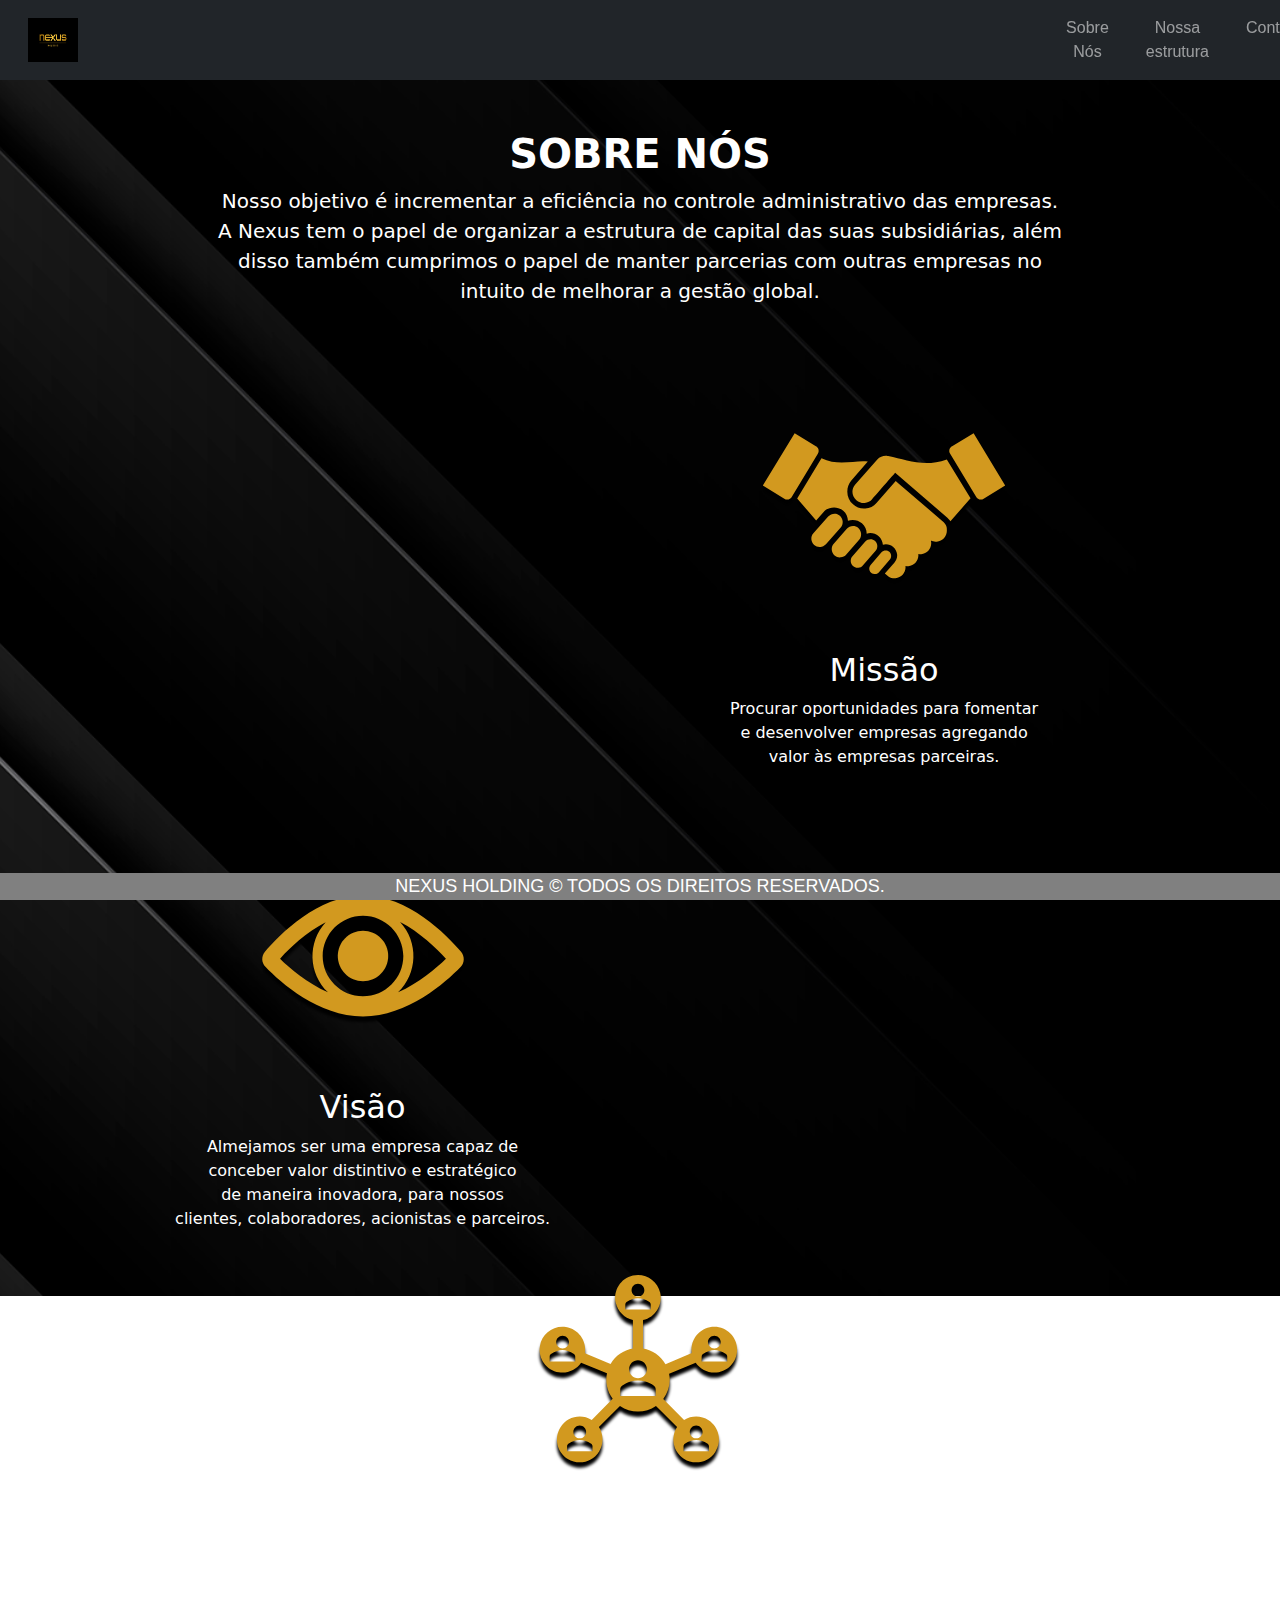
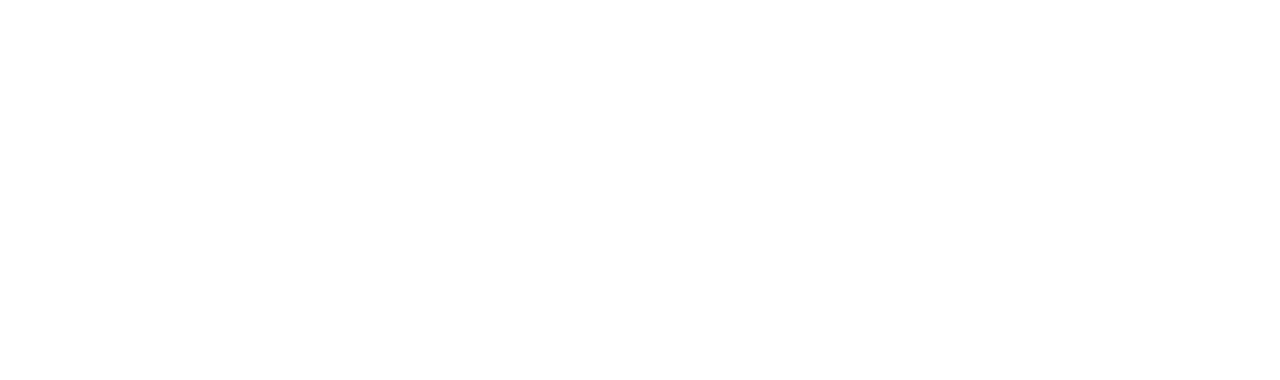
<file: index.html>
<!DOCTYPE html>
<html lang="en">
<head>
    <meta charset="UTF-8">
    <link rel="shortcut icon" type="imagex/png" href="./css/Logo.png">
    <meta name="viewport" content="width=device-width, initial-scale=1.0">
    <title>Nexus Holding</title>
    <link rel="stylesheet" href="css/bootstrap-grid.css">
    <link rel="stylesheet" href="css/bootstrap-grid.css.map">
    <link rel="stylesheet" href="css/bootstrap-grid.min.css">
    <link rel="stylesheet" href="css/bootstrap-grid.min.css.map">
    <link rel="stylesheet" href="css/bootstrap-grid.rtl.css">
    <link rel="stylesheet" href="css/bootstrap-grid.rtl.css.map">
    <link rel="stylesheet" href="css/bootstrap-grid.rtl.min.css">
    <link rel="stylesheet" href="css/bootstrap-grid.rtl.min.css.map">
    <link rel="stylesheet" href="css/bootstrap-reboot.css">
    <link rel="stylesheet" href="css/bootstrap-reboot.css.map">
    <link rel="stylesheet" href="css/bootstrap-reboot.min.css">
    <link rel="stylesheet" href="css/bootstrap-reboot.min.css.map">
    <link rel="stylesheet" href="css/bootstrap-reboot.rtl.css">
    <link rel="stylesheet" href="css/bootstrap-reboot.rtl.css.map">
    <link rel="stylesheet" href="css/bootstrap-reboot.rtl.min.css">
    <link rel="stylesheet" href="css/bootstrap-reboot.rtl.min.css.map">
    <link rel="stylesheet" href="css/bootstrap-reboot.rtl.min.css">
    <link rel="stylesheet" href="css/bootstrap-utilities.css">
    <link rel="stylesheet" href="css/bootstrap-utilities.css.map">
    <link rel="stylesheet" href="css/bootstrap-utilities.rtl.css">
    <link rel="stylesheet" href="css/bootstrap-utilities.rtl.css.map">
    <link rel="stylesheet" href="css/bootstrap.rtl.min.css">
    <link rel="stylesheet" href="css/bootstrap.rtl.min.css.map">
    <link rel="stylesheet" href="css/style.css">
</head>
<body>
  <!--Cabeçalho-->
  <header>
    <nav class="navbar navbar-expand-lg navbar-dark bg-dark">
      <div class="container">
        <a class="navbar-brand" href="index.html">
          <img src="css/Logo.png" alt="Logo_Nexus" width="50" height="44">
        </a>
      </div>
      <div class="container-fluid">
        <button class="navbar-toggler" type="button" data-bs-toggle="collapse" data-bs-target="#navbarNavDropdown" aria-controls="navbarNavDropdown" aria-expanded="false" aria-label="Toggle navigation">
          <span class="navbar-toggler-icon"></span>
        </button>
        <div class="collapse navbar-collapse" id="navbarNavDropdown">
          <ul class="navbar-nav">
            <li class="nav-item">
              <a class="nav-link" href="index.html">Sobre Nós</a>
            </li>
            <li class="nav-item">
              <a class="nav-link" href="NossaEstrutura.html">Nossa estrutura</a>
            </li>
            <li class="nav-item">
              <a class="nav-link" href="Contato.html">Contato</a>
            </li>
          </ul>
        </div>
      </div>
    </nav>
  </header>   
  <main>
    <!--Sobre Nós-->
    <div class="SobreNos">
      <div>
        <h1 class="Titulo1">SOBRE NÓS</h1>
        <p class="Paragrafo1">Nosso objetivo é incrementar a eficiência no controle administrativo das empresas. <br/>A Nexus tem o papel de organizar a estrutura de capital das suas subsidiárias, além <br/>disso também cumprimos o papel de manter parcerias com outras empresas no <br/>intuito de melhorar a gestão global.</p>
      </div>

      <!--Missão e Visão-->
      <div>
        <div class="abaM">  
          <img class="imgMissao" src="./imagem/missao.svg">
          <h2 class="Missao">
            Missão
          </h2>
          <p class="Missao">Procurar oportunidades para fomentar<br/> e desenvolver empresas agregando<br/> valor às empresas parceiras.
          </p>
        </div>  
        <div class="abaV">
          <img class="imgVisao" src="./imagem/visao.svg">
          <h2 class="Visao">
            Visão
          </h2>
          <p class="Visaop">
            Almejamos ser uma empresa capaz de<br/> conceber valor  distintivo e estratégico<br/> de maneira inovadora, para nossos<br/> clientes, colaboradores, acionistas e parceiros.
          </p>
        </div>
      </div>

      <!--Valores-->
      <div class="abaValores">
        <img src="./imagem/Valores.svg">
        <h2>
          Valores
        </h2>
        <p class="pValores1"><span>TRABALHO EM EQUIPE:</span><br/> valorizamos o trabalho em equipe<br/> destacando as competências individuais<br/> para potencializar forças e criar valores<br/> às empresas associadas.
        </p>
        <p class="pValores2"><span>COMPROMISSO NA BUSCA DE EXCELÊNCIA:</span><br/> Buscamos sempre as melhores soluções<br/> em nosso trabalho e sabemos que sua<br/> qualidade se mede por seus resultados.
        </p>
        <p class="pValores3"><span>ÉTICA NOS RELACIONAMENTOS:</span><br/> Ela é a base do relacionamento com<br/> nosso público e clientes para<br/> a sustentabilidade do negócio.
        </p>
      </div>
    </div>
    <br/>
  </main>
  <!--Rodapé-->
  <footer class="rodape">
    <div>
      NEXUS HOLDING © TODOS OS DIREITOS RESERVADOS.
    </div>
  </footer>
</body>
</html>
</file>
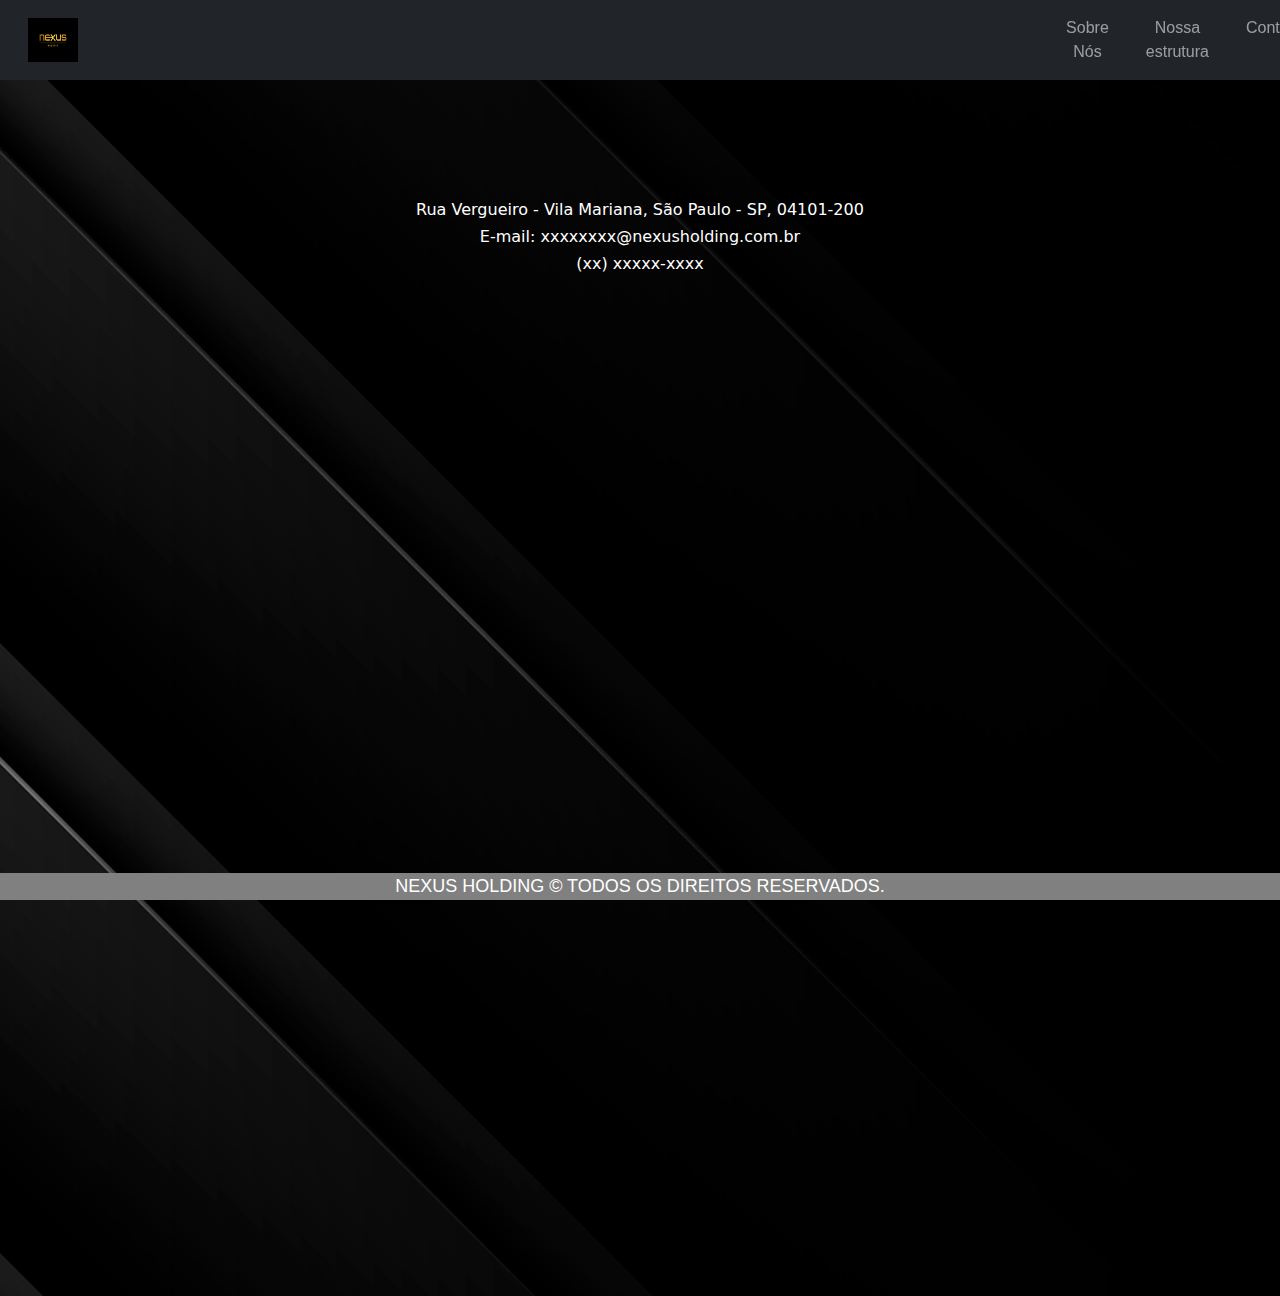
<file: Contato.html>
<!DOCTYPE html>
<html lang="en">
<head>
    <meta charset="UTF-8">
    <link rel="shortcut icon" type="imagex/png" href="./css/Logo.png">
    <meta name="viewport" content="width=device-width, initial-scale=1.0">
    <title>Nexus Holding - Contato</title>
    <link rel="stylesheet" href="css/bootstrap-grid.css">
    <link rel="stylesheet" href="css/bootstrap-grid.css.map">
    <link rel="stylesheet" href="css/bootstrap-grid.min.css">
    <link rel="stylesheet" href="css/bootstrap-grid.min.css.map">
    <link rel="stylesheet" href="css/bootstrap-grid.rtl.css">
    <link rel="stylesheet" href="css/bootstrap-grid.rtl.css.map">
    <link rel="stylesheet" href="css/bootstrap-grid.rtl.min.css">
    <link rel="stylesheet" href="css/bootstrap-grid.rtl.min.css.map">
    <link rel="stylesheet" href="css/bootstrap-reboot.css">
    <link rel="stylesheet" href="css/bootstrap-reboot.css.map">
    <link rel="stylesheet" href="css/bootstrap-reboot.min.css">
    <link rel="stylesheet" href="css/bootstrap-reboot.min.css.map">
    <link rel="stylesheet" href="css/bootstrap-reboot.rtl.css">
    <link rel="stylesheet" href="css/bootstrap-reboot.rtl.css.map">
    <link rel="stylesheet" href="css/bootstrap-reboot.rtl.min.css">
    <link rel="stylesheet" href="css/bootstrap-reboot.rtl.min.css.map">
    <link rel="stylesheet" href="css/bootstrap-reboot.rtl.min.css">
    <link rel="stylesheet" href="css/bootstrap-utilities.css">
    <link rel="stylesheet" href="css/bootstrap-utilities.css.map">
    <link rel="stylesheet" href="css/bootstrap-utilities.rtl.css">
    <link rel="stylesheet" href="css/bootstrap-utilities.rtl.css.map">
    <link rel="stylesheet" href="css/bootstrap.rtl.min.css">
    <link rel="stylesheet" href="css/bootstrap.rtl.min.css.map">
    <link rel="stylesheet" href="css/style.css">
</head>

<body>
  <!--Cabeçalho-->
  <header>
    <nav class="navbar navbar-expand-lg navbar-dark bg-dark">
      <div class="container">
        <a class="navbar-brand" href="index.html">
          <img src="css/Logo.png" alt="Logo_Nexus" width="50" height="44">
        </a>
      </div>
      <div class="container-fluid">
        <button class="navbar-toggler" type="button" data-bs-toggle="collapse" data-bs-target="#navbarNavDropdown" aria-controls="navbarNavDropdown" aria-expanded="false" aria-label="Toggle navigation">
          <span class="navbar-toggler-icon"></span>
        </button>
        <div class="collapse navbar-collapse" id="navbarNavDropdown">
          <ul class="navbar-nav">
            <li class="nav-item">
                <a class="nav-link" href="index.html">Sobre Nós</a>
            </li>
            <li class="nav-item">
                <a class="nav-link" href="NossaEstrutura.html">Nossa estrutura</a>
              </li>
            <li class="nav-item">
              <a class="nav-link" href="Contato.html">Contato</a>
            </li>
          </ul>
        </div>
      </div>
    </nav>
  </header>  
<main>
    <!--Contatos-->
    <div class="Contato">
        <h6>Rua Vergueiro - Vila Mariana, São Paulo - SP, 04101-200</h6>
        <h6>E-mail: xxxxxxxx@nexusholding.com.br</h6>
        <h6>(xx) xxxxx-xxxx</h6>
        <iframe src="https://www.google.com/maps/embed?pb=!1m18!1m12!1m3!1d3656.5936883977015!2d-46.636876400000006!3d-23.583032!2m3!1f0!2f0!3f0!3m2!1i1024!2i768!4f13.1!3m3!1m2!1s0x94ce5986b28d8d95%3A0x5511d27f8b30473f!2sRua%20Vergueiro%2C%202449%20-%20Vila%20Mariana%2C%20S%C3%A3o%20Paulo%20-%20SP%2C%2004101-200!5e0!3m2!1spt-BR!2sbr!4v1700831423922!5m2!1spt-BR!2sbr" width="600" height="450" style="border:0;" allowfullscreen="" loading="lazy" referrerpolicy="no-referrer-when-downgrade"></iframe>
    </div>
</main>
<!--Rodapé-->
  <footer class="rodape">
    <div>
      NEXUS HOLDING © TODOS OS DIREITOS RESERVADOS.
    </div>
  </footer>
</body>
</html>
</file>
<file: css/style.css>
*{
    margin: 0;
    padding: 0;
    box-sizing: border-box;
}
body, html{
    height: 120%;
    background-image: url("/b.png");
    background-position: center;
    background-repeat: no-repeat;
    background-size: cover;
    color: white; 
}

header{
    background-color: gray;
    text-align: center;
    font-family: Arial, Helvetica, sans-serif;
    color: white;
    top: 0;
    position: fixed;
    width: 100%;
}
.container-fluid{
    padding-left: 50%;
}
.collapse navbar-collapse{
    text-decoration: none;
    text-align: center;
}
.nav-item{
    padding-right: 10%;
}

.SobreNos{
    align-items: center;
    text-align: center;
    padding: 130px;
}

.Titulo1{
    font-weight: bold;
}

.Paragrafo1{
    font-size: 20px;
    align-items: center;
    text-align: center;
}

.abaM{
    align-items: center;
    text-align: center;
    float: left;
    padding-top: 50px;
    padding-left: 600px;
}

.abaV{
    align-items: center;
    text-align: center;
    float: right;
    padding-top: 50px;
    padding-right: 600px;
}

.abaValores{
    padding-top: 500px;
}

.pValores1{
    padding-top: 100px;
    float: left;
    padding-left: 635px;
}


.pValores2{
    padding-top: 100px;
    float: left;
    padding-left: 100px;
}


.pValores3{
    padding-top: 100px;
    float: left;
    padding-left: 100px;
}
.video{
    align-items: center;
    text-align: center;
    align-content: center;
    padding-top: 100px;
    padding-bottom: 100px;
    top: 0;
    left: 0;
    width: 100%;
    height: 100%;
}

.Contato{
    align-items: center;
    align-content: center;
    text-align: center;
    padding-bottom: 100px;
    padding-top: 200px;
}

footer.rodape{
    font-size: 18px;
    background-color: gray;
    text-align: center;
    font-family: Arial, Helvetica, sans-serif;
    color: white;
    bottom: 0;
    position: fixed;
    width: 100%;
}
</file>
